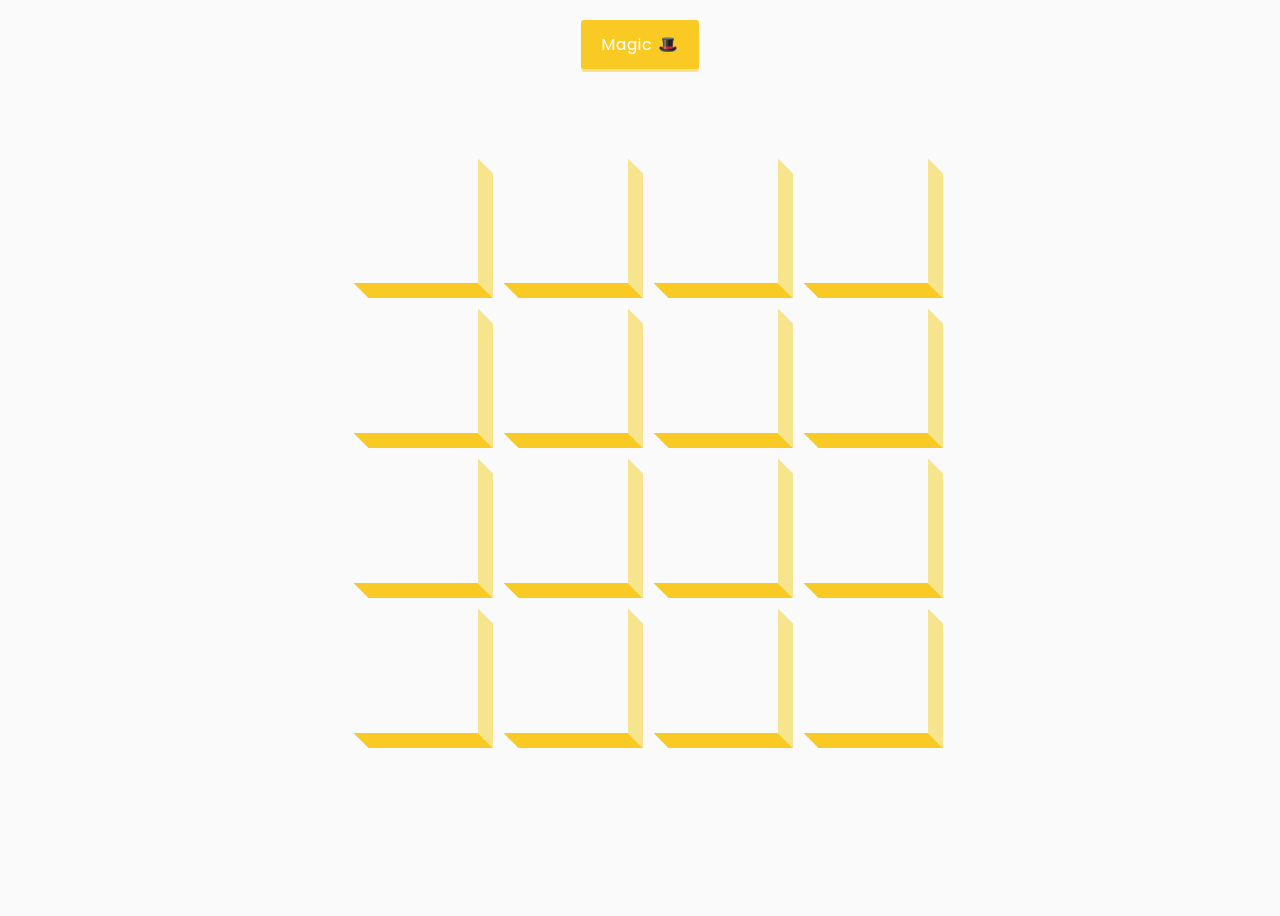
<file: 3d_boxes_background/index.html>
<!DOCTYPE html>
<html lang="en">
  <head>
    <meta charset="UTF-8" />
    <meta name="viewport" content="width=device-width, initial-scale=1.0" />
    <link
      rel="stylesheet"
      href="https://cdnjs.cloudflare.com/ajax/libs/font-awesome/5.14.0/css/all.min.css"
      integrity="sha512-1PKOgIY59xJ8Co8+NE6FZ+LOAZKjy+KY8iq0G4B3CyeY6wYHN3yt9PW0XpSriVlkMXe40PTKnXrLnZ9+fkDaog=="
      crossorigin="anonymous"
    />
    <link rel="stylesheet" href="style.css" />
    <title>3D Boxes Background</title>
  </head>
  <body>
    <button id="btn" class="magic">Magic 🎩</button>
    <div id="boxes" class="boxes big"></div>
    <script src="script.js"></script>
  </body>
</html>
</file>
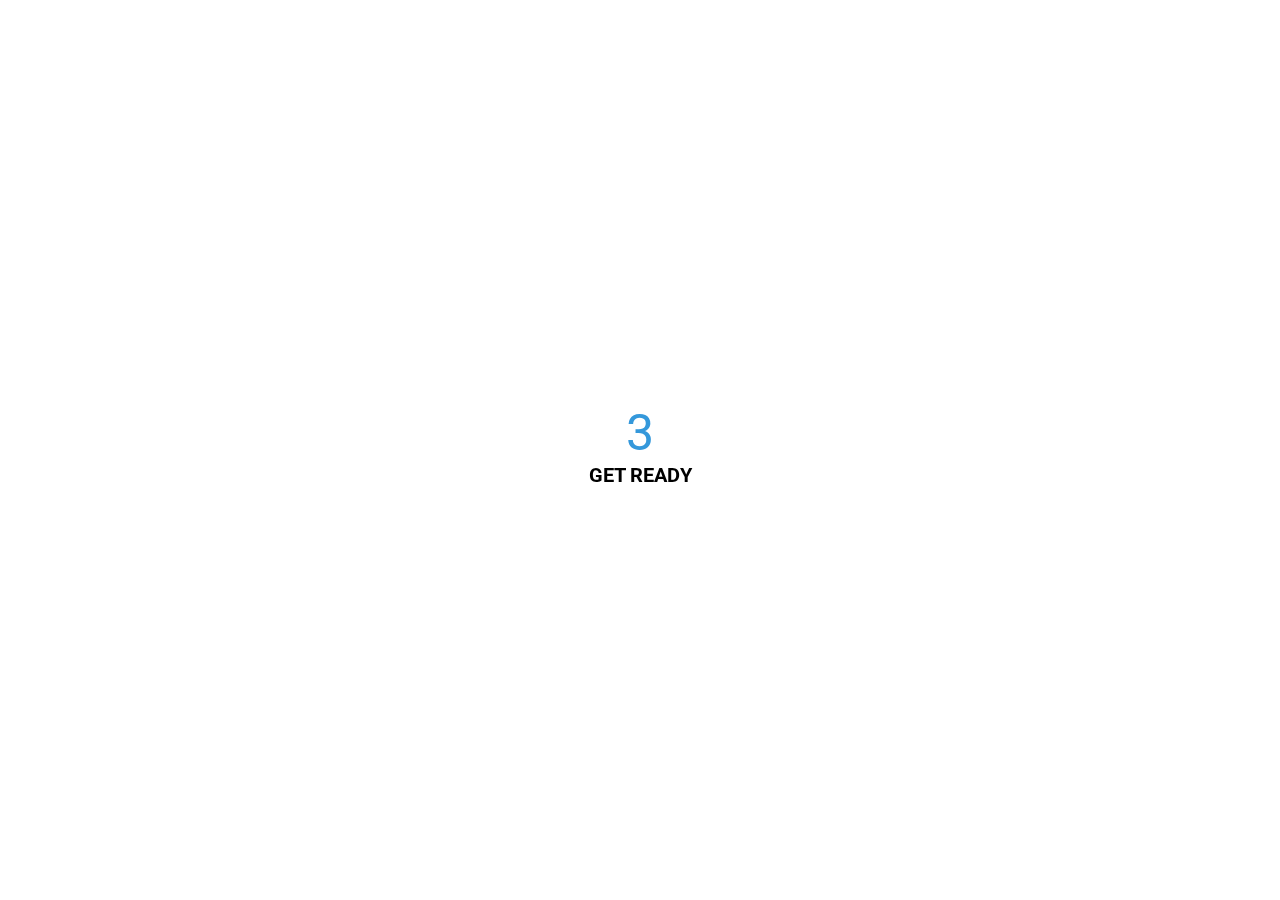
<file: Animated_countdown/index.html>
<!DOCTYPE html>
<html lang="en">
  <head>
    <meta charset="UTF-8" />
    <meta name="viewport" content="width=device-width, initial-scale=1.0" />
    <link rel="stylesheet" href="style.css" />
    <title>Animated Countdown</title>
  </head>
  <body>
    <div class="counter">
      <div class="nums">
        <span class="in">3</span>
        <span>2</span>
        <span>1</span>
        <span>0</span>
      </div>
      <h4>Get Ready</h4>
    </div>

    <div class="final">
      <h1>GO</h1>
      <button id="replay">
        <span>Replay</span>
      </button>
    </div>
    <script src="script.js"></script>
  </body>
</html>
</file>
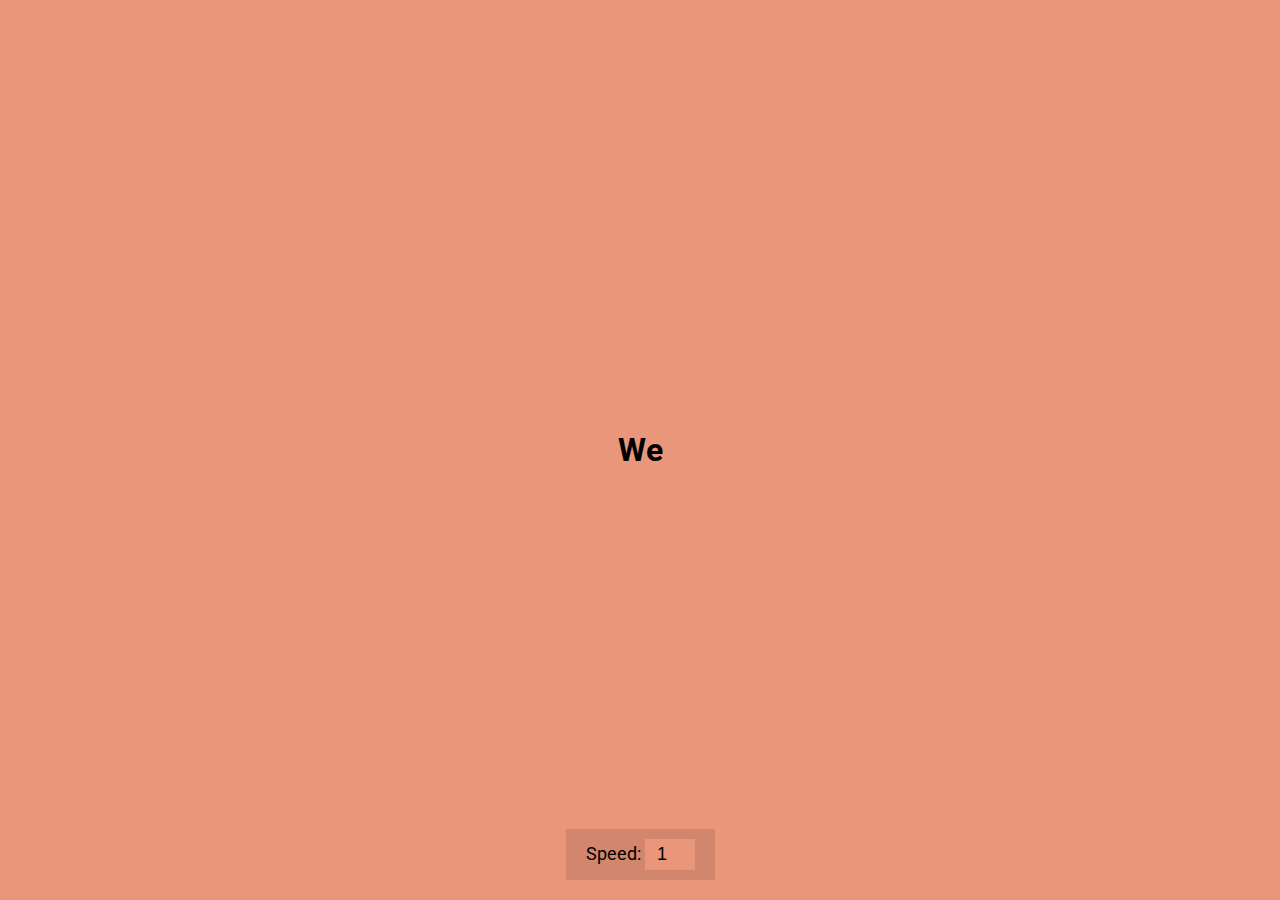
<file: Auto_Text_Effect/index.html>
<!DOCTYPE html>
<html lang="en">
  <head>
    <meta charset="UTF-8" />
    <meta name="viewport" content="width=device-width, initial-scale=1.0" />
    <link rel="stylesheet" href="style.css" />
    <title>Auto Text Effect</title>
  </head>
  <body>
    <h1 id="text">Starting...</h1>

    <div>
      <label for="speed">Speed:</label>
      <input type="number" name="speed" id="speed" value="1" min="1" max="10" step="1">
    </div>

    <script src="script.js"></script>
  </body>
</html>
</file>
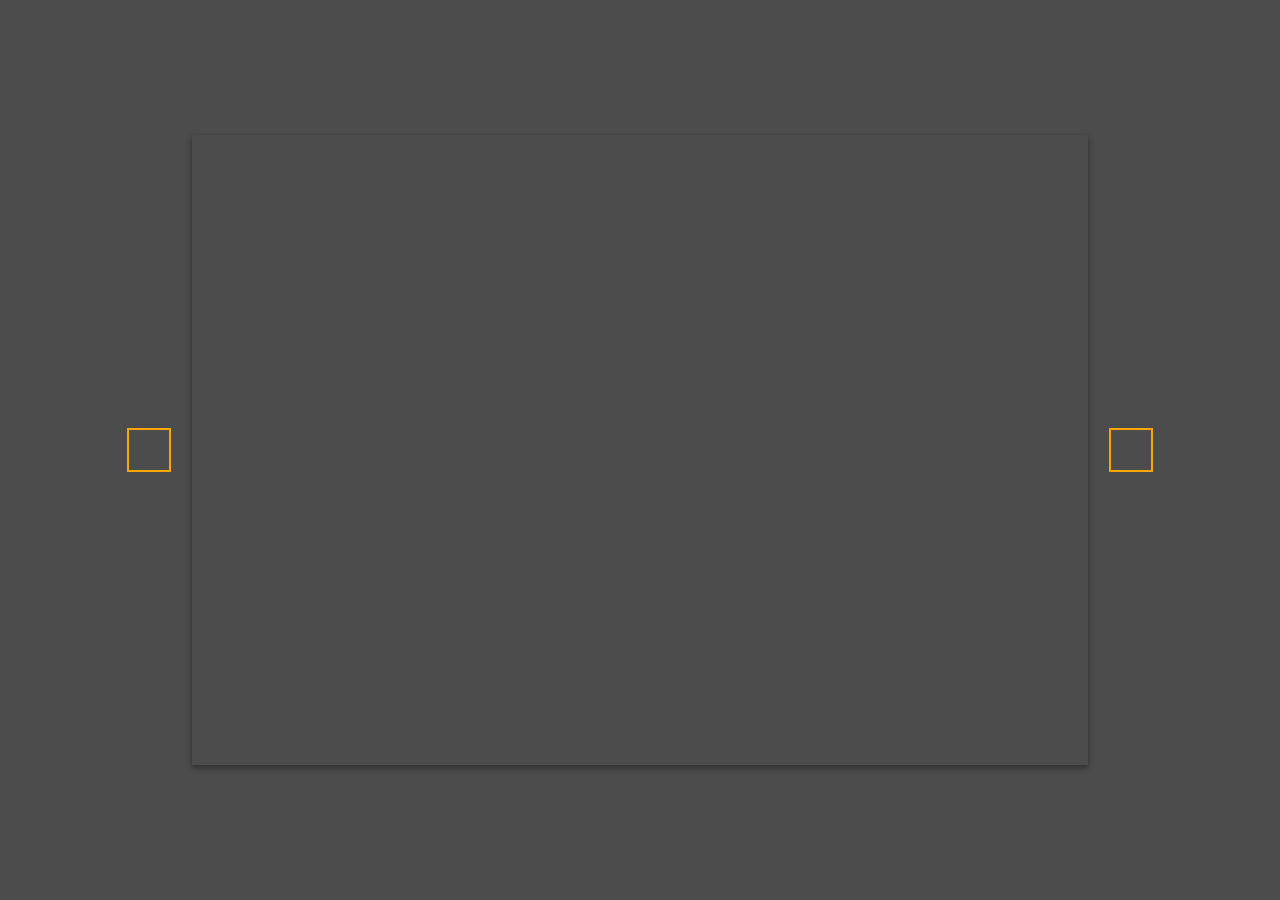
<file: background_slider/index.html>
<!DOCTYPE html>
<html lang="en">
  <head>
    <meta charset="UTF-8" />
    <meta name="viewport" content="width=device-width, initial-scale=1.0" />
    <link
      rel="stylesheet"
      href="https://cdnjs.cloudflare.com/ajax/libs/font-awesome/5.14.0/css/all.min.css"
      integrity="sha512-1PKOgIY59xJ8Co8+NE6FZ+LOAZKjy+KY8iq0G4B3CyeY6wYHN3yt9PW0XpSriVlkMXe40PTKnXrLnZ9+fkDaog=="
      crossorigin="anonymous"
    />
    <link rel="stylesheet" href="style.css" />
    <title>Background Slider</title>
  </head>
  <body>
    <div class="slider-container">
      <div
        class="slide active"
        style="
          background-image: url('https://images.unsplash.com/photo-1549880338-65ddcdfd017b?ixlib=rb-1.2.1&ixid=eyJhcHBfaWQiOjEyMDd9&auto=format&fit=crop&w=2100&q=80');
        "
      ></div>
      <div
        class="slide"
        style="
          background-image: url('https://images.unsplash.com/photo-1511593358241-7eea1f3c84e5?ixlib=rb-1.2.1&ixid=eyJhcHBfaWQiOjEyMDd9&auto=format&fit=crop&w=1934&q=80');
        "
      ></div>

      <div
        class="slide"
        style="
          background-image: url('https://images.unsplash.com/photo-1495467033336-2effd8753d51?ixlib=rb-1.2.1&ixid=eyJhcHBfaWQiOjEyMDd9&auto=format&fit=crop&w=2100&q=80');
        "
      ></div>

      <div
        class="slide"
        style="
          background-image: url('https://images.unsplash.com/photo-1522735338363-cc7313be0ae0?ixlib=rb-1.2.1&ixid=eyJhcHBfaWQiOjEyMDd9&auto=format&fit=crop&w=2689&q=80');
        "
      ></div>

      <div
        class="slide"
        style="
          background-image: url('https://images.unsplash.com/photo-1559087867-ce4c91325525?ixlib=rb-1.2.1&ixid=eyJhcHBfaWQiOjEyMDd9&auto=format&fit=crop&w=2100&q=80');
        "
      ></div>

      <button class="arrow left-arrow" id="left">
        <i class="fas fa-arrow-left"></i>
      </button>

      <button class="arrow right-arrow" id="right">
        <i class="fas fa-arrow-right"></i>
      </button>
    </div>
    <script src="script.js"></script>
  </body>
</html>
</file>
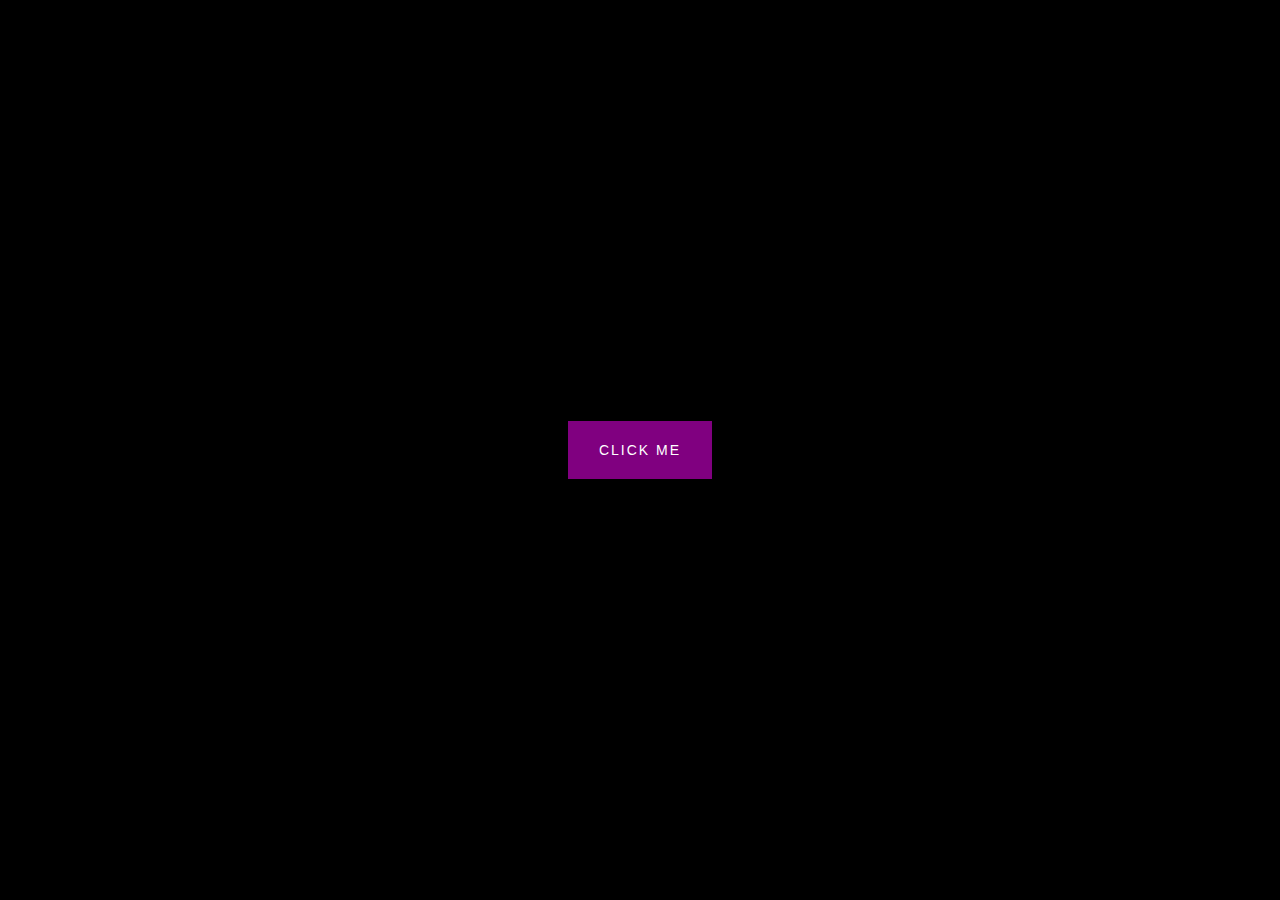
<file: button_ripple_effect/index.html>
<!DOCTYPE html>
<html lang="en">
  <head>
    <meta charset="UTF-8" />
    <meta name="viewport" content="width=device-width, initial-scale=1.0" />
    <link rel="stylesheet" href="style.css" />
    <title>Button Ripple Effect</title>
  </head>
  <body>
    <button class="ripple">Click Me</button>
    <script src="script.js"></script>
  </body>
</html>
</file>
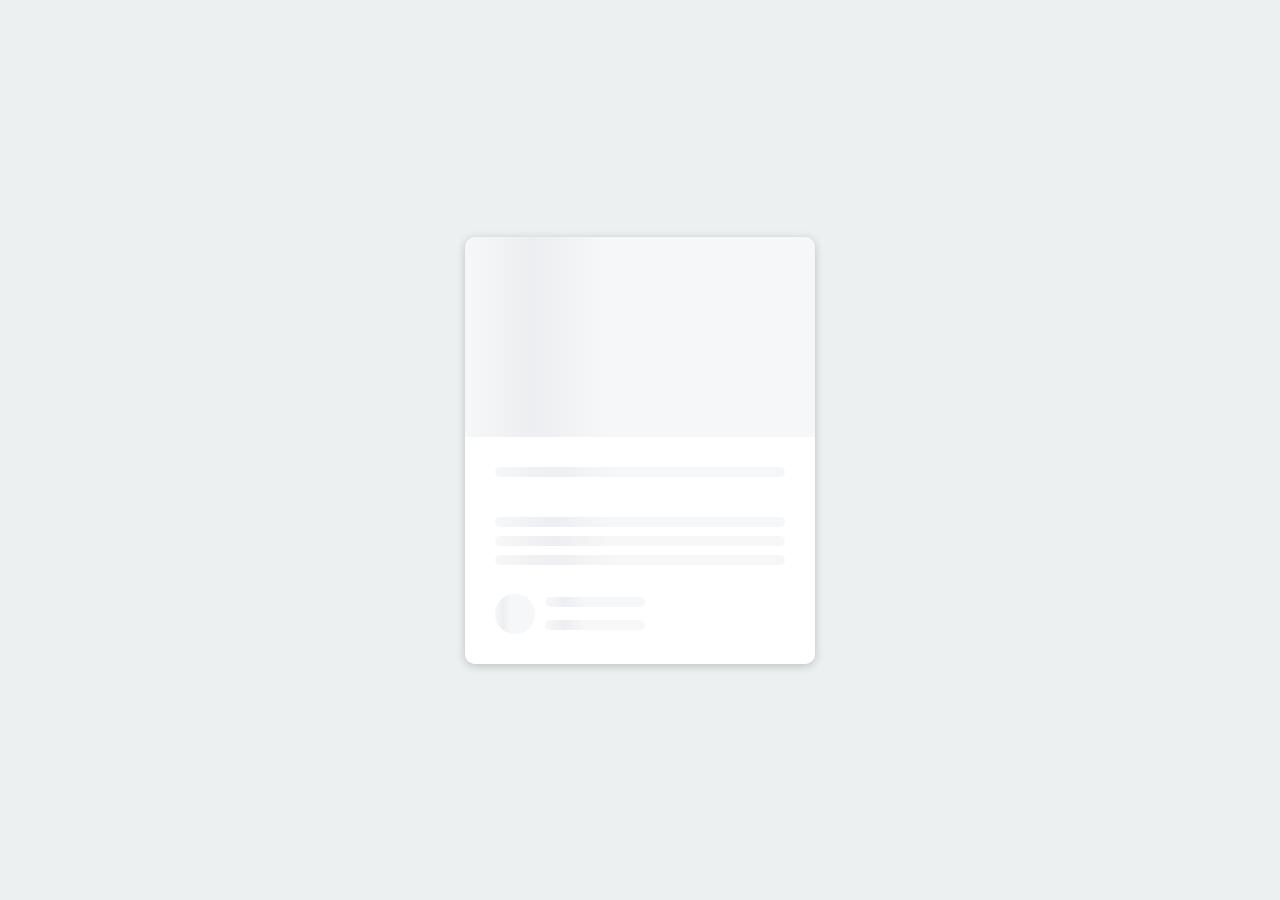
<file: Content_Placeholder/index.html>
<!DOCTYPE html>
<html lang="en">
  <head>
    <meta charset="UTF-8" />
    <meta name="viewport" content="width=device-width, initial-scale=1.0" />
    <link rel="stylesheet" href="style.css" />
    <title>Content Placeholder</title>
  </head>
  <body>
    <div class="card">
      <div class="card-header animated-bg" id="header">&nbsp;</div>

      <div class="card-content">
        <h3 class="card-title animated-bg animated-bg-text" id="title">
          &nbsp;
        </h3>
        <p class="card-excerpt" id="excerpt">
          &nbsp;
          <span class="animated-bg animated-bg-text">&nbsp;</span>
          <span class="animated-bg animated-bg-text">&nbsp;</span>
          <span class="animated-bg animated-bg-text">&nbsp;</span>
        </p>
        <div class="author">
          <div class="profile-img animated-bg" id="profile_img">&nbsp;</div>
          <div class="author-info">
            <strong class="animated-bg animated-bg-text" id="name"
              >&nbsp;</strong>
              
            <small class="animated-bg animated-bg-text" id="date">&nbsp;</small>
          </div>
        </div>
      </div>
    </div>

    <script src="script.js"></script>
  </body>
</html>
</file>
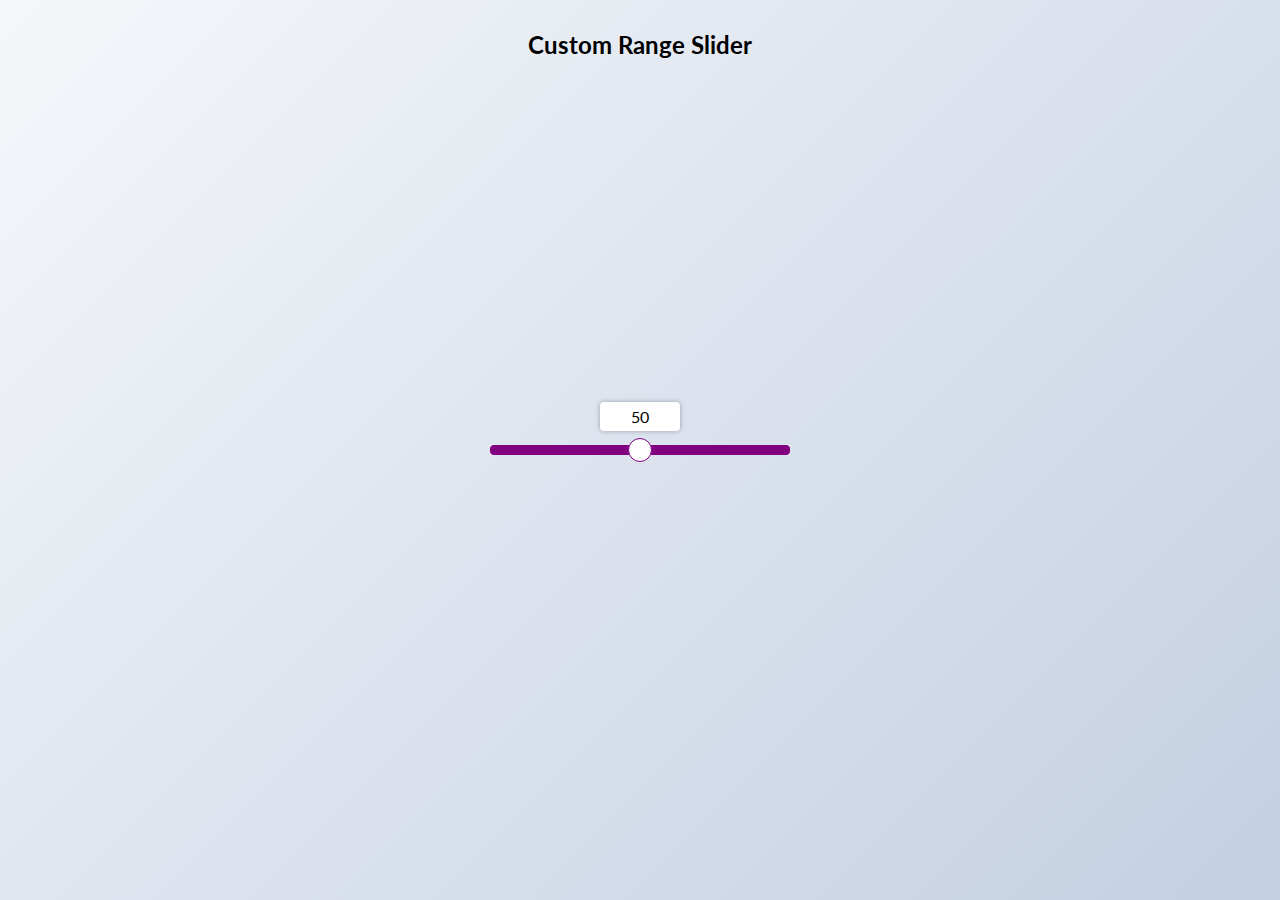
<file: Custom_range_slider/index.html>
<!DOCTYPE html>
<html lang="en">
  <head>
    <meta charset="UTF-8" />
    <meta name="viewport" content="width=device-width, initial-scale=1.0" />
    <link rel="stylesheet" href="style.css" />
    <title>Custom Range Slider</title>
  </head>
  <body>
    <h2>Custom Range Slider</h2>
    <div class="range-container">
      <input type="range" id="range" min="0" max="100">
      <label for="range">50</label>
    </div>

    <script src="script.js"></script>
  </body>
</html>
</file>
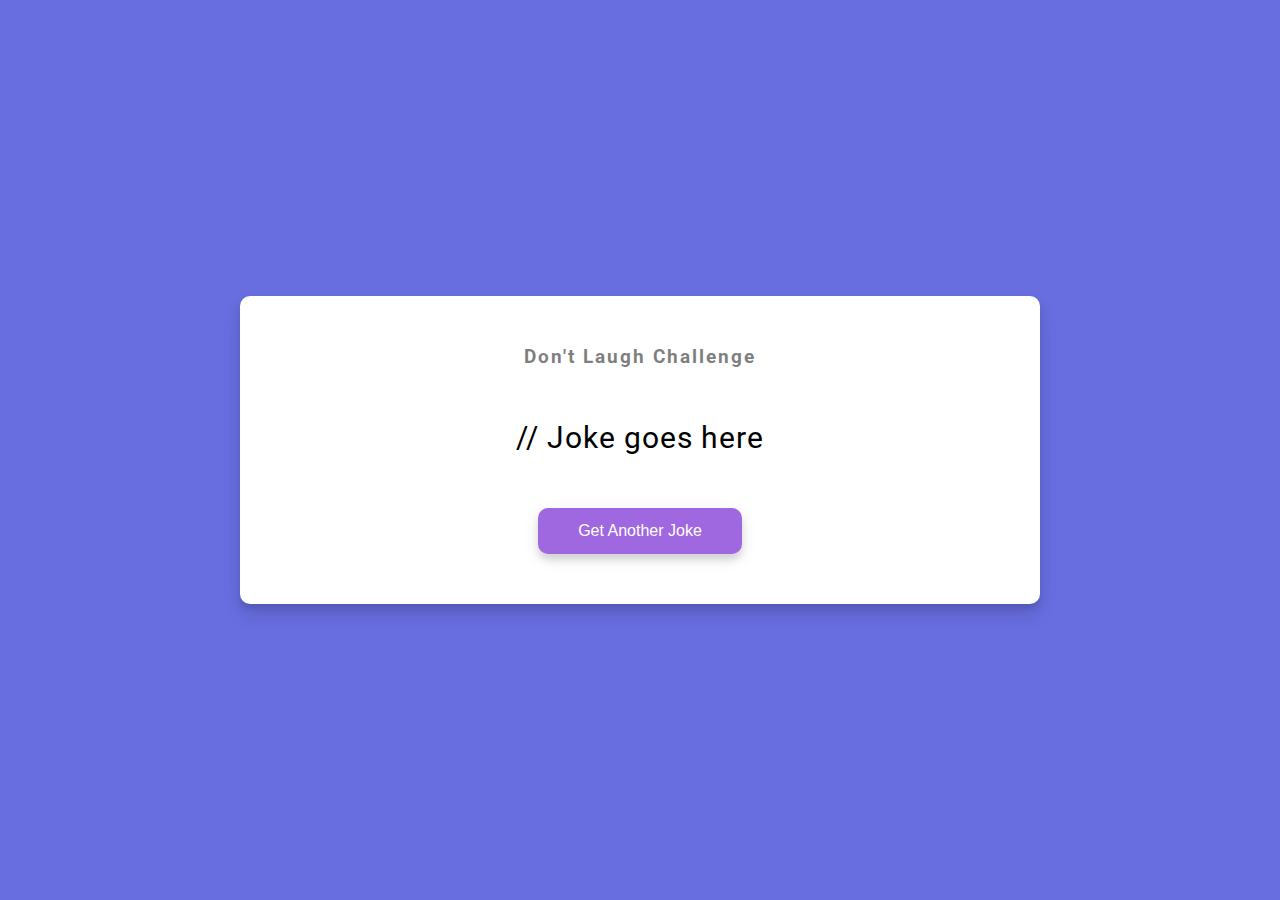
<file: dad_jokes/index.html>
<!DOCTYPE html>
<html lang="en">
  <head>
    <meta charset="UTF-8" />
    <meta name="viewport" content="width=device-width, initial-scale=1.0" />
    <link rel="stylesheet" href="style.css" />
    <title>Dad Jokes</title>
  </head>
  <body>
    <div class="container">
      <h3>Don't Laugh Challenge</h3>
      <div id="joke" class="joke">// Joke goes here</div>
      <button id="jokeBtn" class="btn">Get Another Joke</button>
    </div>
    <script src="script.js"></script>
  </body>
</html>
</file>
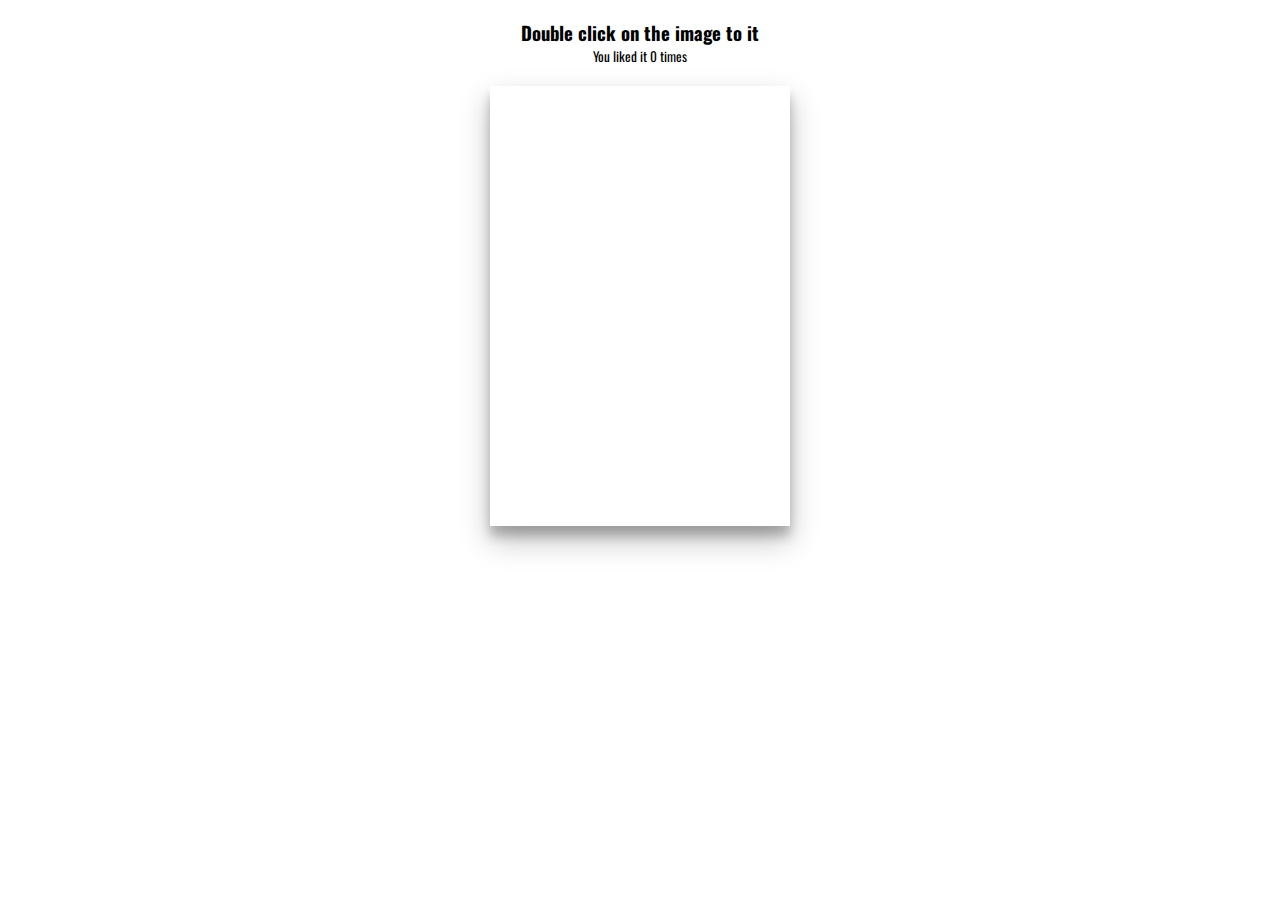
<file: Double_heart_click/index.html>
<!DOCTYPE html>
<html lang="en">
  <head>
    <meta charset="UTF-8" />
    <meta name="viewport" content="width=device-width, initial-scale=1.0" />
    <link rel="stylesheet" href="https://cdnjs.cloudflare.com/ajax/libs/font-awesome/5.14.0/css/all.min.css" integrity="sha512-1PKOgIY59xJ8Co8+NE6FZ+LOAZKjy+KY8iq0G4B3CyeY6wYHN3yt9PW0XpSriVlkMXe40PTKnXrLnZ9+fkDaog==" crossorigin="anonymous" />
    <link rel="stylesheet" href="style.css" />
    <title>Double Click Heart</title>
  </head>
  <body>
    <h3>Double click on the image to <i class="fas fa-heart"></i> it</h3>
    <small>You liked it <span id="times">0</span> times</small>

    <div class="loveMe"></div>

    <script src="script.js"></script>
  </body>
</html>
</file>
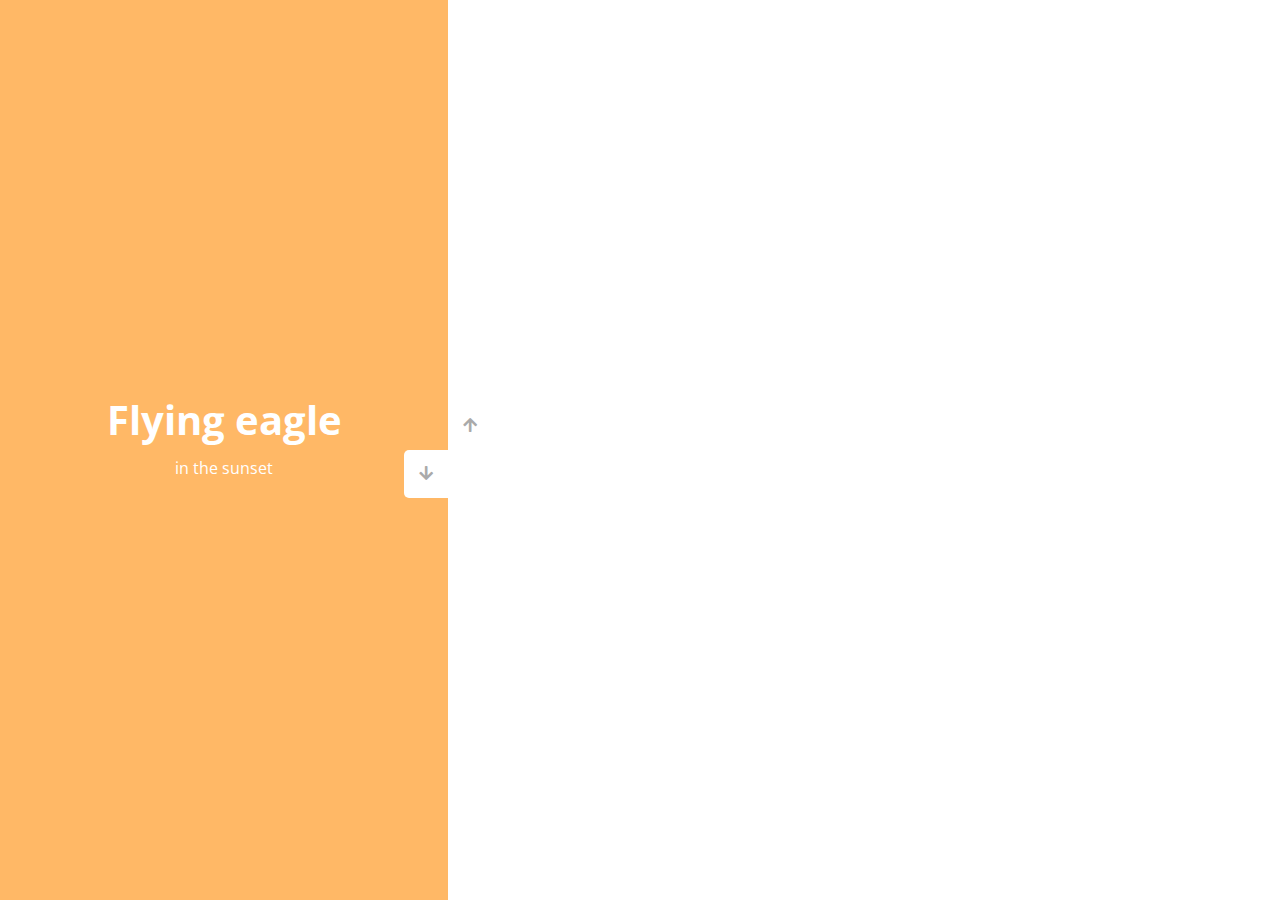
<file: Double_vertical_slider/index.html>
<!DOCTYPE html>
<html lang="en">
  <head>
    <meta charset="UTF-8" />
    <meta name="viewport" content="width=device-width, initial-scale=1.0" />
    <link rel="stylesheet" href="https://cdnjs.cloudflare.com/ajax/libs/font-awesome/5.15.1/css/all.min.css" />
    <link rel="stylesheet" href="style.css" />
    <title>Vertical Slider</title>
  </head>
  <body>
    <div class="slider-container">
      <div class="left-slide">
        <div style="background-color: #FD3555">
          <h1>Nature flower</h1>
          <p>all in pink</p>
        </div>
        <div style="background-color: #2A86BA">
          <h1>Bluuue Sky</h1>
          <p>with it's mountains</p>
        </div>
        <div style="background-color: #252E33">
          <h1>Lonely castle</h1>
          <p>in the wilderness</p>
        </div>
        <div style="background-color: #FFB866">
          <h1>Flying eagle</h1>
          <p>in the sunset</p>
        </div>
      </div>
      <div class="right-slide">
        <div style="background-image: url('https://images.unsplash.com/photo-1508768787810-6adc1f613514?ixlib=rb-0.3.5&ixid=eyJhcHBfaWQiOjEyMDd9&s=e27f6661df21ed17ab5355b28af8df4e&auto=format&fit=crop&w=1350&q=80')"></div>
        <div style="background-image: url('https://images.unsplash.com/photo-1519981593452-666cf05569a9?ixlib=rb-0.3.5&ixid=eyJhcHBfaWQiOjEyMDd9&s=90ed8055f06493290dad8da9584a13f7&auto=format&fit=crop&w=715&q=80')"></div>
        <div style="background-image: url('https://images.unsplash.com/photo-1486899430790-61dbf6f6d98b?ixlib=rb-0.3.5&ixid=eyJhcHBfaWQiOjEyMDd9&s=8ecdee5d1b3ed78ff16053b0227874a2&auto=format&fit=crop&w=1002&q=80')"></div>
        <div style="background-image: url('https://images.unsplash.com/photo-1510942201312-84e7962f6dbb?ixlib=rb-0.3.5&ixid=eyJhcHBfaWQiOjEyMDd9&s=da4ca7a78004349f1b63f257e50e4360&auto=format&fit=crop&w=1050&q=80')"></div>
      </div>
      <div class="action-buttons">
        <button class="down-button">
          <i class="fas fa-arrow-down"></i>
        </button>
        <button class="up-button">
          <i class="fas fa-arrow-up"></i>
        </button>
      </div>
    </div>

    <script src="script.js"></script>
  </body>
</html>
</file>
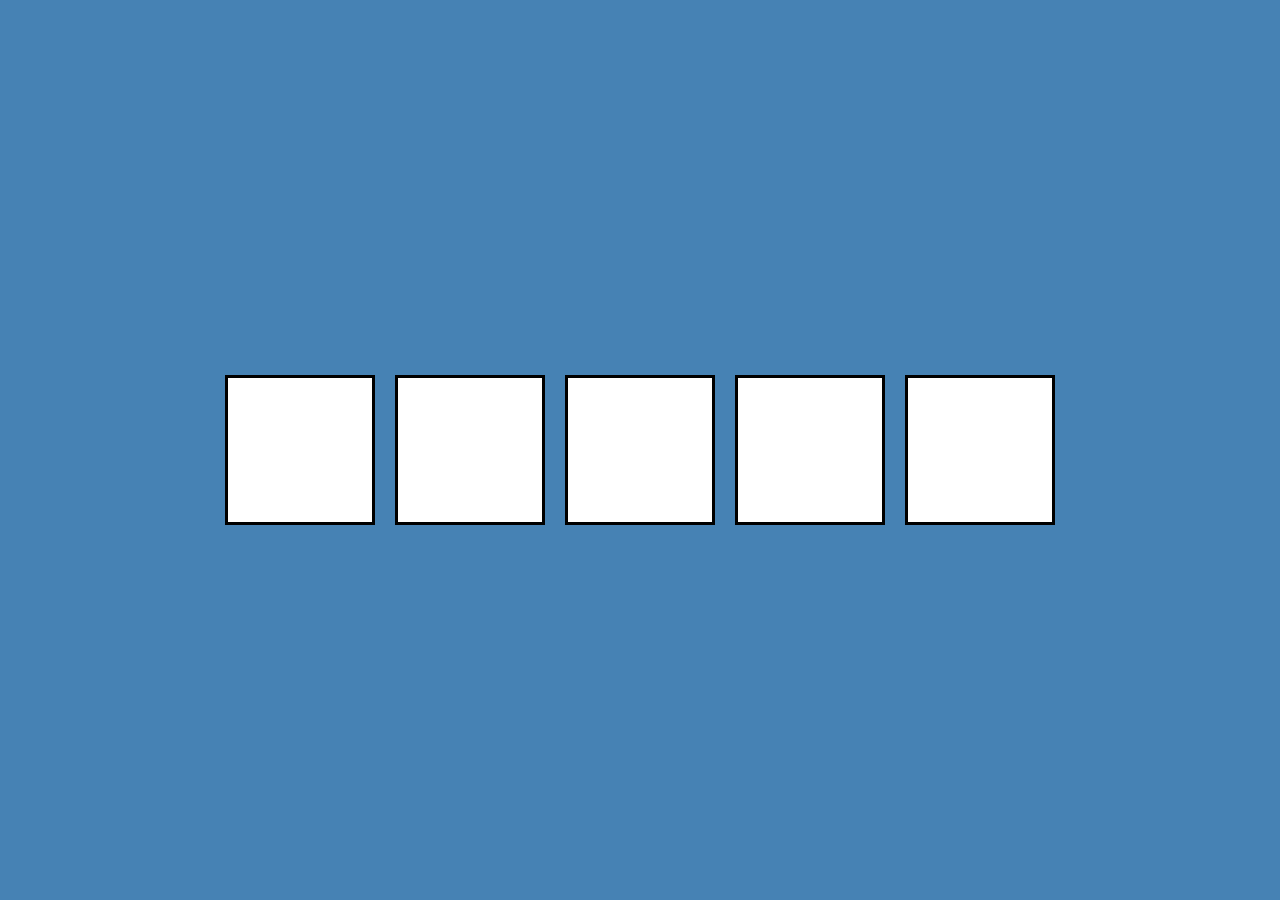
<file: Drag n Drop/index.html>
<!DOCTYPE html>
<html lang="en">
  <head>
    <meta charset="UTF-8" />
    <meta name="viewport" content="width=device-width, initial-scale=1.0" />
    <link rel="stylesheet" href="style.css" />
    <title>Drag N Drop</title>
  </head>
  <body>
    <div class="empty">
      <div class="fill" draggable="true"></div>
    </div>
    <div class="empty"></div>
    <div class="empty"></div>
    <div class="empty"></div>
    <div class="empty"></div>

    <script src="script.js"></script>
  </body>
</html>
</file>
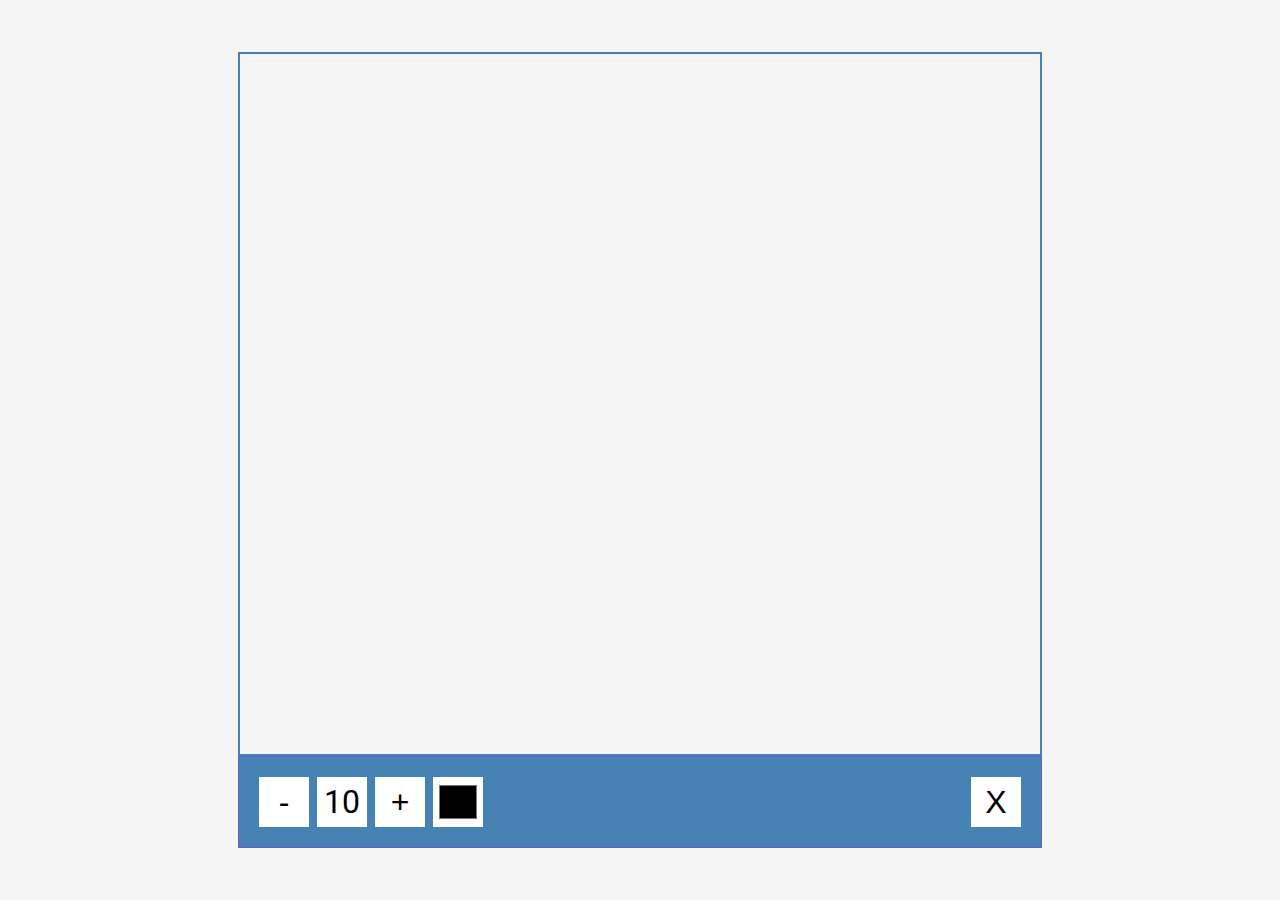
<file: Drawing_app/index.html>
<!DOCTYPE html>
<html lang="en">
  <head>
    <meta charset="UTF-8" />
    <meta name="viewport" content="width=device-width, initial-scale=1.0" />
    <link rel="stylesheet" href="style.css" />
    <title>Drawing App</title>
  </head>
  <body>
    <canvas id="canvas" width="800" height="700"></canvas>
    <div class="toolbox">
      <button id="decrease">-</button>
      <span id="size">10</span>
      <button id="increase">+</button>
      <input type="color" id="color">
      <button id="clear">X</button>
    </div>

    <script src="script.js"></script>
  </body>
</html>
</file>
<file: 3d_boxes_background/style.css>
@import url('https://fonts.googleapis.com/css2?family=Roboto:wght@400;700&display=swap');
@import url('https://fonts.googleapis.com/css2?family=Poppins&display=swap');

* {
  box-sizing: border-box;
}

body {
  background-color: #fafafa;
  font-family: 'Roboto', sans-serif;
  display: flex;
  flex-direction: column;
  align-items: center;
  justify-content: center;
  height: 100vh;
  overflow: hidden;
}

.magic {
  background-color: #f9ca24;
  color: #fff;
  font-family: 'Poppins', sans-serif;
  border: 0;
  border-radius: 3px;
  font-size: 16px;
  padding: 12px 20px;
  cursor: pointer;
  position: fixed;
  top: 20px;
  letter-spacing: 1px;
  box-shadow: 0 3px rgba(249, 202, 36, 0.5);
  z-index: 100;
}

.magic:focus {
  outline: none;
}

.magic:active {
  box-shadow: none;
  transform: translateY(2px);
}

.boxes {
  display: flex;
  flex-wrap: wrap;
  justify-content: space-around;
  height: 500px;
  width: 500px;
  position: relative;
  transition: 0.4s ease;
}

.boxes.big {
  width: 600px;
  height: 600px;
}

.boxes.big .box {
  transform: rotateZ(360deg);
}

.box {
  background-image: url('https://media.giphy.com/media/EZqwsBSPlvSda/giphy.gif');
  background-repeat: no-repeat;
  background-size: 500px 500px;
  position: relative;
  height: 125px;
  width: 125px;
  transition: 0.4s ease;
}

.box::after {
  content: '';
  background-color: #f6e58d;
  position: absolute;
  top: 8px;
  right: -15px;
  height: 100%;
  width: 15px;
  transform: skewY(45deg);
}

.box::before {
  content: '';
  background-color: #f9ca24;
  position: absolute;
  bottom: -15px;
  left: 8px;
  height: 15px;
  width: 100%;
  transform: skewX(45deg);
}
</file>
<file: Animated_countdown/style.css>
@import url('https://fonts.googleapis.com/css2?family=Roboto:wght@400;700&display=swap');

* {
  box-sizing: border-box;
}

body {
  font-family: 'Roboto', sans-serif;
  margin: 0;
  height: 100vh;
  overflow: hidden;
}

h4 {
  font-size: 20px;
  margin: 5px;
  text-transform: uppercase;
}

.counter {
  position: fixed;
  top: 50%;
  left: 50%;
  transform: translate(-50%, -50%);
  text-align: center;
}

.counter.hide {
  transform: translate(-50%, -50%) scale(0);
  animation: hide 0.2s ease-out;
}

@keyframes hide {
  0% {
    transform: translate(-50%, -50%) scale(1);
  }

  100% {
    transform: translate(-50%, -50%) scale(0);
  }
}

.final {
  position: fixed;
  top: 50%;
  left: 50%;
  transform: translate(-50%, -50%) scale(0);
  text-align: center;
}

.final.show {
  transform: translate(-50%, -50%) scale(1);
  animation: show 0.2s ease-out;
}

@keyframes show {
  0% {
    transform: translate(-50%, -50%) scale(0);
  }

  30% {
    transform: translate(-50%, -50%) scale(1.4);
  }

  100% {
    transform: translate(-50%, -50%) scale(1);
  }
}

.nums {
  color: #3498db;
  font-size: 50px;
  position: relative;
  overflow: hidden;
  width: 250px;
  height: 50px;
}

.nums span {
  position: absolute;
  top: 50%;
  left: 50%;
  transform: translate(-50%, -50%) rotate(120deg);
  transform-origin: bottom center;
}

.nums span.in {
  transform: translate(-50%, -50%) rotate(0deg);
  animation: goIn 0.5s ease-in-out;
}

.nums span.out {
  animation: goOut 0.5s ease-in-out;
}

@keyframes goIn {
  0% {
    transform: translate(-50%, -50%) rotate(120deg);
  }

  30% {
    transform: translate(-50%, -50%) rotate(-20deg);
  }

  60% {
    transform: translate(-50%, -50%) rotate(10deg);
  }

  100% {
    transform: translate(-50%, -50%) rotate(0deg);
  }
}

@keyframes goOut {
  0% {
    transform: translate(-50%, -50%) rotate(0deg);
  }

  60% {
    transform: translate(-50%, -50%) rotate(20deg);
  }

  100% {
    transform: translate(-50%, -50%) rotate(-120deg);
  }
}

#replay{
  background-color: #3498db;
  border-radius: 3px;
  border: none;
  color: aliceblue;
  padding: 5px;
  text-align: center;
  display: inline-block;
  cursor: pointer;
  transition: all 0.3s;
}

#replay span{
  cursor: pointer;
  display: inline-block;
  position: relative;
  transition: 0.3s;
}

#replay span:after{
  content: '\00bb';
  position: absolute;
  opacity: 0;
  top: 0;
  right: -20px;
  transition: 0.5s;
}

#replay:hover span{
  padding-right: 25px;
}

#replay:hover span:after{
  opacity: 1;
  right: 0;
}
</file>
<file: Auto_Text_Effect/style.css>
@import url('https://fonts.googleapis.com/css2?family=Roboto:wght@400;700&display=swap');

* {
  box-sizing: border-box;
}

body {
  background-color: darksalmon;
  font-family: 'Roboto', sans-serif;
  display: flex;
  flex-direction: column;
  align-items: center;
  justify-content: center;
  height: 100vh;
  overflow: hidden;
  margin: 0;
}

div {
  position: absolute;
  bottom: 20px;
  background: rgba(0, 0, 0, 0.1);
  padding: 10px 20px;
  font-size: 18px;
}

input {
  width: 50px;
  padding: 5px;
  font-size: 18px;
  background-color: darksalmon;
  border: none;
  text-align: center;
}

input:focus {
  outline: none;
}
</file>
<file: background_slider/style.css>
@import url('https://fonts.googleapis.com/css2?family=Roboto:wght@400;700&display=swap');

* {
  box-sizing: border-box;
}

body {
  font-family: 'Roboto', sans-serif;
  display: flex;
  flex-direction: column;
  align-items: center;
  justify-content: center;
  height: 100vh;
  overflow: hidden;
  margin: 0;
  background-position: center center;
  background-size: cover;
  transition: 0.4s;
}

body::before {
  content: '';
  position: absolute;
  top: 0;
  left: 0;
  width: 100%;
  height: 100vh;
  background-color: rgba(0, 0, 0, 0.7);
  z-index: -1;
}

.slider-container {
  box-shadow: 0 3px 6px rgba(0, 0, 0, 0.16), 0 3px 6px rgba(0, 0, 0, 0.23);
  height: 70vh;
  width: 70vw;
  position: relative;
  overflow: hidden;
}

.slide {
  opacity: 0;
  height: 100vh;
  width: 100vw;
  background-position: center center;
  background-size: cover;
  position: absolute;
  top: -15vh;
  left: -15vw;
  transition: 0.4s ease;
  z-index: 1;
}

.slide.active {
  opacity: 1;
}

.arrow {
  position: fixed;
  background-color: transparent;
  color: #fff;
  padding: 20px;
  font-size: 30px;
  border: 2px solid orange;
  top: 50%;
  transform: translateY(-50%);
  cursor: pointer;
}

.arrow:focus {
  outline: 0;
}

.left-arrow {
  left: calc(15vw - 65px);
}

.right-arrow {
  right: calc(15vw - 65px);
}
</file>
<file: button_ripple_effect/style.css>
@import url('https://fonts.googleapis.com/css2?family=Roboto:wght@400;700&display=swap');

* {
  box-sizing: border-box;
}

body {
  background-color: #000;
  font-family: 'Roboto', sans-serif;
  display: flex;
  flex-direction: column;
  align-items: center;
  justify-content: center;
  height: 100vh;
  overflow: hidden;
  margin: 0;
}

button {
  background-color: purple;
  color: #fff;
  border: 1px purple solid;
  font-size: 14px;
  text-transform: uppercase;
  letter-spacing: 2px;
  padding: 20px 30px;
  overflow: hidden;
  margin: 10px 0;
  position: relative;
}

button:focus {
  outline: none;
}

button .circle {
  position: absolute;
  background-color: #fff;
  width: 100px;
  height: 100px;
  border-radius: 50%;
  transform: translate(-50%, -50%) scale(0);
  animation: scale 0.5s ease-out;
}

@keyframes scale {
  to {
    transform: translate(-50%, -50%) scale(3);
    opacity: 0;
  }
}
</file>
<file: Content_Placeholder/style.css>
@import url('https://fonts.googleapis.com/css2?family=Roboto:wght@400;700&display=swap');

* {
  box-sizing: border-box;
}

body {
  background-color: #ecf0f1;
  font-family: 'Roboto', sans-serif;
  display: flex;
  align-items: center;
  justify-content: center;
  height: 100vh;
  overflow: hidden;
  margin: 0;
}

img {
  max-width: 100%;
}

.card {
  box-shadow: 0 2px 10px rgba(0, 0, 0, 0.2);
  border-radius: 10px;
  overflow: hidden;
  width: 350px;
}

.card-header {
  height: 200px;
}

.card-header img {
  object-fit: cover;
  height: 100%;
  width: 100%;
}

.card-content {
  background-color: #fff;
  padding: 30px;
}

.card-title {
  height: 20px;
  margin: 0;
}

.card-excerpt {
  color: #777;
  margin: 10px 0 20px;
}

.author {
  display: flex;
}

.profile-img {
  border-radius: 50%;
  overflow: hidden;
  height: 40px;
  width: 40px;
}

.author-info {
  display: flex;
  flex-direction: column;
  justify-content: space-around;
  margin-left: 10px;
  width: 100px;
}

.author-info small {
  color: #aaa;
  margin-top: 5px;
}

.animated-bg {
  background-image: linear-gradient(
    to right,
    #f6f7f8 0%,
    #edeef1 10%,
    #f6f7f8 20%,
    #f6f7f8 100%
  );
  background-size: 200% 100%;
  animation: bgPos 1s linear infinite;
}

.animated-bg-text {
  border-radius: 50px;
  display: inline-block;
  margin: 0;
  height: 10px;
  width: 100%;
}

@keyframes bgPos {
  0% {
    background-position: 50% 0;
  }

  100% {
    background-position: -150% 0;
  }
}
</file>
<file: Custom_range_slider/style.css>
@import url('https://fonts.googleapis.com/css?family=Lato&display=swap');

* {
  box-sizing: border-box;
}

body {
  background-image: linear-gradient(135deg, #f5f7fa 0%, #c3cfe2 100%);
  font-family: 'Lato', sans-serif;
  display: flex;
  flex-direction: column;
  align-items: center;
  justify-content: center;
  height: 100vh;
  overflow: hidden;
  margin: 0;
}

h2 {
  position: absolute;
  top: 10px;
}

.range-container {
  position: relative;
}

input[type='range'] {
  width: 300px;
  margin: 18px 0;
  -webkit-appearance: none;
}

input[type='range']:focus {
  outline: none;
}

input[type='range'] + label {
  background-color: #fff;
  position: absolute;
  top: -25px;
  left: 110px;
  width: 80px;
  padding: 5px 0;
  text-align: center;
  border-radius: 4px;
  box-shadow: 0 0 5px rgba(0, 0, 0, 0.3);
}

/* Chrome & Safari */
input[type='range']::-webkit-slider-runnable-track {
  background: purple;
  border-radius: 4px;
  width: 100%;
  height: 10px;
  cursor: pointer;
}

input[type='range']::-webkit-slider-thumb {
  -webkit-appearance: none;
  height: 24px;
  width: 24px;
  background: #fff;
  border-radius: 50%;
  border: 1px solid purple;
  margin-top: -7px;
  cursor: pointer;
}

/* Firefox */
input[type='range']::-moz-range-track {
  background: purple;
  border-radius: 4px;
  width: 100%;
  height: 13px;
  cursor: pointer;
}

input[type='range']::-moz-range-thumb {
  -webkit-appearance: none;
  height: 24px;
  width: 24px;
  background: #fff;
  border-radius: 50%;
  border: 1px solid purple;
  margin-top: -7px;
  cursor: pointer;
}

/* IE */
input[type='range']::-ms-track {
  background: purple;
  border-radius: 4px;
  width: 100%;
  height: 13px;
  cursor: pointer;
}

input[type='range']::-ms-thumb {
  -webkit-appearance: none;
  height: 24px;
  width: 24px;
  background: #fff;
  border-radius: 50%;
  border: 1px solid purple;
  margin-top: -7px;
  cursor: pointer;
}
</file>
<file: dad_jokes/style.css>
@import url('https://fonts.googleapis.com/css2?family=Roboto:wght@400;700&display=swap');

* {
  box-sizing: border-box;
}

body {
  background-color: #686de0;
  font-family: 'Roboto', sans-serif;
  display: flex;
  flex-direction: column;
  align-items: center;
  justify-content: center;
  height: 100vh;
  overflow: hidden;
  margin: 0;
  padding: 20px;
}

.container {
  background-color: #fff;
  border-radius: 10px;
  box-shadow: 0 10px 20px rgba(0, 0, 0, 0.1), 0 6px 6px rgba(0, 0, 0, 0.1);
  padding: 50px 20px;
  text-align: center;
  max-width: 100%;
  width: 800px;
}

h3 {
  margin: 0;
  opacity: 0.5;
  letter-spacing: 2px;
}

.joke {
  font-size: 30px;
  letter-spacing: 1px;
  line-height: 40px;
  margin: 50px auto;
  max-width: 600px;
}

.btn {
  background-color: #9f68e0;
  color: #fff;
  border: 0;
  border-radius: 10px;
  box-shadow: 0 5px 15px rgba(0, 0, 0, 0.1), 0 6px 6px rgba(0, 0, 0, 0.1);
  padding: 14px 40px;
  font-size: 16px;
  cursor: pointer;
}

.btn:active {
  transform: scale(0.98);
}

.btn:focus {
  outline: 0;
}
</file>
<file: Double_heart_click/style.css>
@import url('https://fonts.googleapis.com/css?family=Oswald');

* {
  box-sizing: border-box;
}

body {
  font-family: 'Oswald', sans-serif;
  text-align: center;
  overflow: hidden;
  margin: 0;
}

h3 {
  margin-bottom: 0;
  text-align: center;
}

small {
  display: block;
  margin-bottom: 20px;
  text-align: center;
}

.fa-heart {
  color: red;
}

.loveMe {
  height: 440px;
  width: 300px;
  background: url('https://images.unsplash.com/photo-1504215680853-026ed2a45def?ixlib=rb-1.2.1&ixid=eyJhcHBfaWQiOjEyMDd9&auto=format&fit=crop&w=334&q=80')
    no-repeat center center/cover;
  margin: auto;
  cursor: pointer;
  max-width: 100%;
  position: relative;
  box-shadow: 0 14px 28px rgba(0, 0, 0, 0.25), 0 10px 10px rgba(0, 0, 0, 0.22);
  overflow: hidden;
}

.loveMe .fa-heart {
  position: absolute;
  animation: grow 0.6s linear;
  transform: translate(-50%, -50%) scale(0);
}

@keyframes grow {
  to {
    transform: translate(-50%, -50%) scale(10);
    opacity: 0;
  }
}
</file>
<file: Double_vertical_slider/style.css>
@import url('https://fonts.googleapis.com/css?family=Open+Sans');

* {
  box-sizing: border-box;
  margin: 0;
  padding: 0;
}

body {
  font-family: 'Open Sans', sans-serif;
  height: 100vh;
}

.slider-container {
  position: relative;
  overflow: hidden;
  width: 100vw;
  height: 100vh;
}

.left-slide {
  height: 100%;
  width: 35%;
  position: absolute;
  top: 0;
  left: 0;
  transition: transform 0.5s ease-in-out;
}

.left-slide > div {
  height: 100%;
  width: 100%;
  display: flex;
  flex-direction: column;
  align-items: center;
  justify-content: center;
  color: #fff;
}

.left-slide h1 {
  font-size: 40px;
  margin-bottom: 10px;
  margin-top: -30px;
}

.right-slide {
  height: 100%;
  position: absolute;
  top: 0;
  left: 35%;
  width: 65%;
  transition: transform 0.5s ease-in-out;
}

.right-slide > div {
  background-repeat: no-repeat;
  background-size: cover;
  background-position: center center;
  height: 100%;
  width: 100%;
}

button {
  background-color: #fff;
  border: none;
  color: #aaa;
  cursor: pointer;
  font-size: 16px;
  padding: 15px;
}

button:hover {
  color: #222;
}

button:focus {
  outline: none;
}

.slider-container .action-buttons button {
  position: absolute;
  left: 35%;
  top: 50%;
  z-index: 100;
}

.slider-container .action-buttons .down-button {
  transform: translateX(-100%);
  border-top-left-radius: 5px;
  border-bottom-left-radius: 5px;
}

.slider-container .action-buttons .up-button {
  transform: translateY(-100%);
  border-top-right-radius: 5px;
  border-bottom-right-radius: 5px;
}
</file>
<file: Drag n Drop/style.css>
* {
    box-sizing: border-box;
  }
  
  body {
    background-color: steelblue;
    display: flex;
    align-items: center;
    justify-content: center;
    height: 100vh;
    overflow: hidden;
    margin: 0;
  }
  
  .empty {
    height: 150px;
    width: 150px;
    margin: 10px;
    border: solid 3px black;
    background: white;
  }
  
  .fill {
    background-image: url('https://source.unsplash.com/random/150x150');
    height: 145px;
    width: 145px;
    cursor: pointer;
  }
  
  .hold {
    border: solid 5px #ccc;
  }
  
  .hovered {
    background-color: #333;
    border-color: white;
    border-style: dashed;
  }
  
  @media (max-width: 800px) {
    body {
      flex-direction: column;
    }
  }
</file>
<file: Drawing_app/style.css>
@import url('https://fonts.googleapis.com/css2?family=Roboto:wght@400;700&display=swap');

* {
  box-sizing: border-box;
}

body {
  background-color: #f5f5f5;
  font-family: 'Roboto', sans-serif;
  display: flex;
  flex-direction: column;
  align-items: center;
  justify-content: center;
  height: 100vh;
  margin: 0;
}

canvas {
  border: 2px solid steelblue;
}

.toolbox {
  background-color: steelblue;
  border: 1px solid slateblue;
  display: flex;
  width: 804px;
  padding: 1rem;
}

.toolbox > * {
  background-color: #fff;
  border: none;
  display: inline-flex;
  align-items: center;
  justify-content: center;
  font-size: 2rem;
  height: 50px;
  width: 50px;
  margin: 0.25rem;
  padding: 0.25rem;
  cursor: pointer;
}

.toolbox > *:last-child {
  margin-left: auto;
}
</file>
